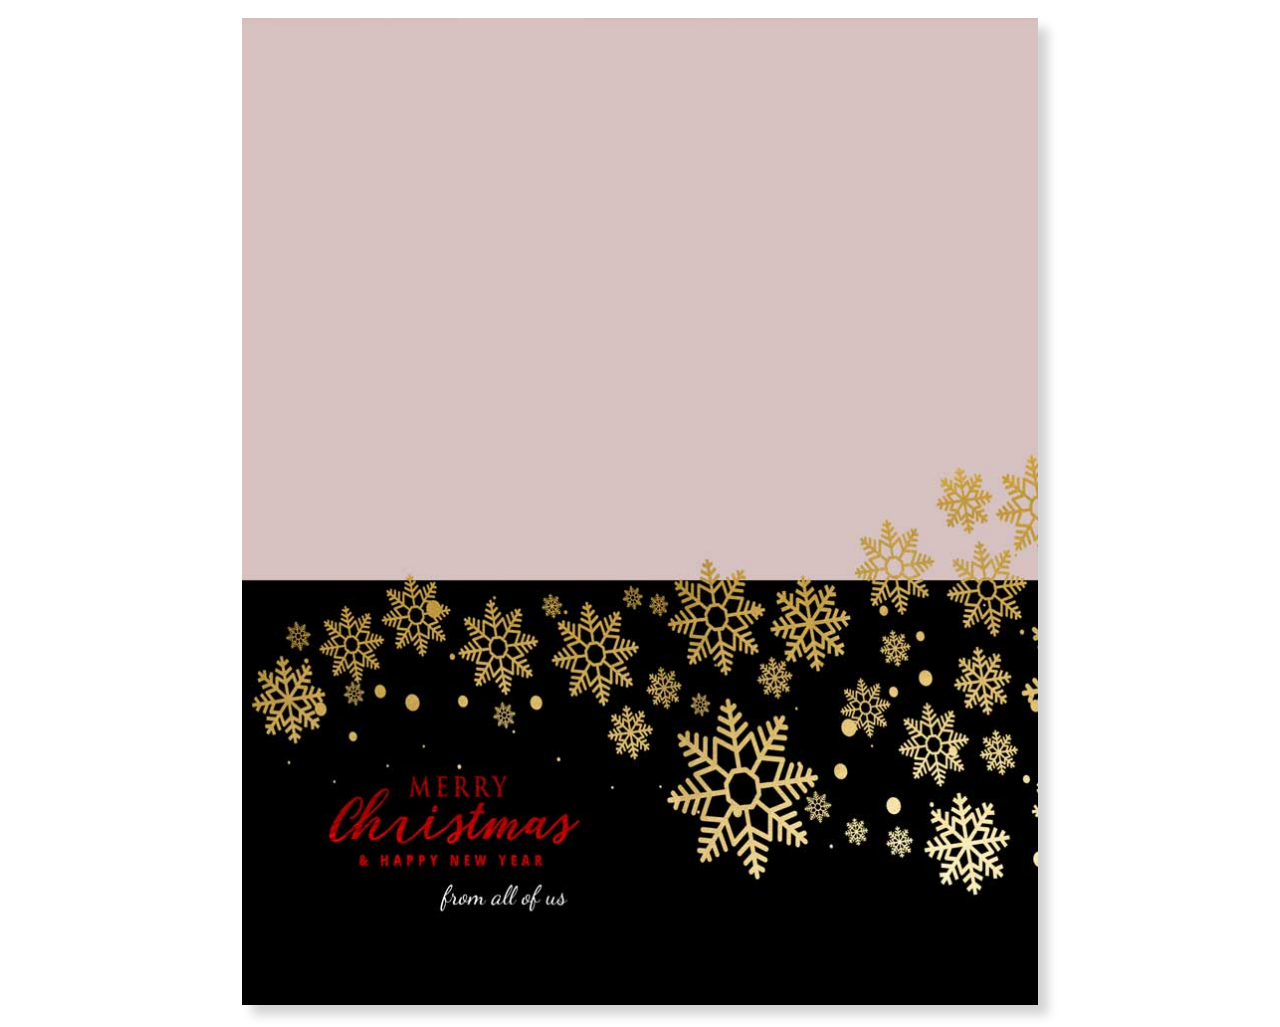
<file: index.html>
<!DOCTYPE html>
<html>
<head>
    <link rel="stylesheet" href="./xmascard2017.css">
   <title>Merry Christmas 2017</title>
</head>
<body>
<div id=cardcontainer>
   <img src="2017xmascard800anon.jpg">
   
   <div id=flakes class=flakes>
      <!-- 1 row at 768px -->
      <i></i><i></i><i></i><i></i><i></i><i></i><i></i><i></i><i></i>

      <!-- Common device widths -->
      <i class=snow-1024px></i><i class=snow-1024px></i><i class=snow-1024px></i>
      <i class=snow-1280px></i><i class=snow-1280px></i>
      <i class=snow-1366px></i><i class=snow-1366px></i>
      <i class=snow-1440px></i>
      <i class=snow-1600px></i><i class=snow-1600px></i>
      <i class=snow-1800px></i><i class=snow-1800px></i>
      <i class=snow-1920px></i><i class=snow-1920px></i>

      <div></div>   

   </div>
</div>
</body>    
</html>
</file>
<file: xmascard2017.css>
#cardcontainer {
   width: 90%;
   margin:auto;
   padding: 10px;
   text-align: center;
}

#cardcontainer img {
   max-width: 70%;
   max-height: auto;
   box-shadow: 10px 10px 10px lightgray;
   -webkit-animation: fadein 20s; /* Safari, Chrome and Opera > 12.1 */
       -moz-animation: fadein 20s; /* Firefox < 16 */
        -ms-animation: fadein 20s; /* Internet Explorer */
         -o-animation: fadein 20s; /* Opera < 12.1 */
            animation: fadein 20s;
}

@media screen and (max-width: 599px) {
   #cardcontainer img {width: 30%;}
}

@keyframes fadein {
    from { opacity: 0; }
    to   { opacity: 1; }
}

/* Firefox < 16 */
@-moz-keyframes fadein {
    from { opacity: 0; }
    to   { opacity: 1; }
}

/* Safari, Chrome and Opera > 12.1 */
@-webkit-keyframes fadein {
    from { opacity: 0; }
    to   { opacity: 1; }
}

/* Internet Explorer */
@-ms-keyframes fadein {
    from { opacity: 0; }
    to   { opacity: 1; }
}

/* Opera < 12.1 */
@-o-keyframes fadein {
    from { opacity: 0; }
    to   { opacity: 1; }
}


.flakes {
  position: fixed;
  top: 0;
  left: 0;
  width: 100%;
  text-align: center;
  z-index: -1;

  transform: translate(0, -20vh);
  transform: translate3d(0, -20vh, 0);

  display:flex;
  justify-content: space-between;
  flex-wrap: wrap;
}
.flakes div {
  position: absolute;
  top: 0;
  right: 0;
  bottom: 0;
  left: 0;
  background-color: #fff;
}
.flakes i {
  display: inline-block;

  transform: translate3d(0, 0, 0);
  backface-visibility: hidden;
  perspective: 1000;
  animation: falling;
  animation-iteration-count: infinite;

  background-size: contain;
  background-repeat: no-repeat;
  backface-visibility: hidden;
  background-image: url("Transparent_Snowflake_gold.png");
}
.flakes i:nth-child(4n+0) {
  width: 130px;
  height: 130px;
  transform-origin: -5% -5%;
}
.flakes i:nth-child(4n+1) {
  width: 97px;
  height: 97px;
  transform-origin: 15% 0;
}
.flakes i:nth-child(4n+2) {
  width: 65px;
  height: 65px;
  transform-origin: 0 -30%;
}
.flakes i:nth-child(4n+3) {
  width: 32px;
  height: 32px;
  transform-origin: -100% -100%;
}
.flakes i:first-child {
  transform-origin: 60% 40%;
}
.flakes i:nth-of-type(5n+0) {
  animation-delay: 0s;
}
.flakes i:nth-of-type(5n+1) {
  animation-delay: 2s;
}
.flakes i:nth-of-type(5n+2) {
  animation-delay: 4s;
}
.flakes i:nth-of-type(5n+3) {
  animation-delay: 6s;
}
.flakes i:nth-of-type(5n+4) {
  animation-delay: 8s;
}
.flakes i:nth-child(3n+0) {
  animation-duration: 12s;
}
.flakes i:nth-child(3n+1) {
  animation-duration: 18s;
}
.flakes i:nth-child(3n+2) {
  animation-duration: 24s;
}
.flakes i:nth-of-type(6n+0) {
  animation-timing-function: ease-in-out;
}
.flakes i:nth-of-type(6n+1) {
  animation-timing-function: ease-out;
}
.flakes i:nth-of-type(6n+2) {
  animation-timing-function: ease;
}
.flakes i:nth-of-type(6n+3) {
  animation-timing-function: ease-in;
}
.flakes i:nth-of-type(6n+4) {
  animation-timing-function: linear;
}
.flakes i:nth-of-type(6n+5) {
  animation-timing-function: cubic-bezier(0.2, 0.3, 0.8, 0.9);
}
.flakes i:nth-of-type(7n+0) {opacity: 0.7;}
.flakes i:nth-of-type(7n+1) {opacity: 1.0;}
.flakes i:nth-of-type(7n+2) {opacity: 0.5;}
.flakes i:nth-of-type(7n+4) {opacity: 0.9;}
.flakes i:nth-of-type(7n+6) {opacity: 0.8;}
.flakes .snow-1280px,
.flakes .snow-1366px,
.flakes .snow-1440px,
.flakes .snow-1600px,
.flakes .snow-1800px,
.flakes .snow-1920px {
  display: none
}
@media screen and (max-width:  767px) {
  .flakes {display: none}
}
@media screen and (min-width: 1024px) {
  .flakes .snow-1024px {display: inline-block}
}
@media screen and (min-width: 1280px) {
  .flakes .snow-1280px {display: inline-block}
}
@media screen and (min-width: 1366px) {
  .flakes .snow-1366px {display: inline-block}
}
@media screen and (min-width: 1440px) {
  .flakes .snow-1440px {display: inline-block}
}
@media screen and (min-width: 1600px) {
  .flakes .snow-1600px {display: inline-block}
}
@media screen and (min-width: 1800px) {
  .flakes .snow-1800px {display: inline-block}
}
@media screen and (min-width: 1920px) {
  .flakes .snow-1920px {display: inline-block}
}
@keyframes falling {
  from {
    transform:
      translate(0, 0)
      rotate(0deg)
      scale(0.8);
  }
  to {
    transform:
      translate(0, 120vh)
      rotate(360deg)
      scale(1.2);
  }
}
</file>
